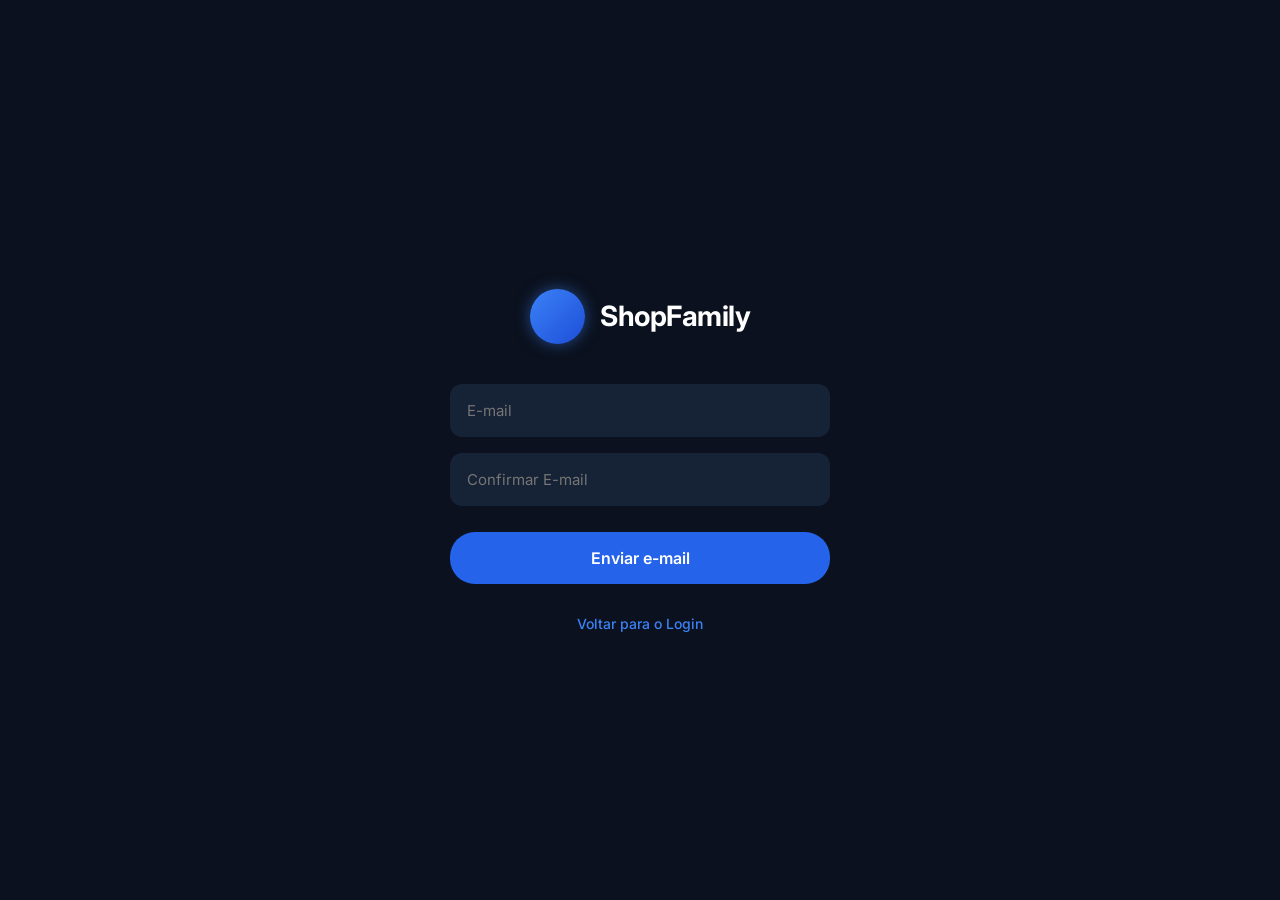
<file: FrontEnd/esquecisenha.html>
<!DOCTYPE html>
<html lang="pt-BR">
<head>
    <meta charset="UTF-8">
    <meta name="viewport" content="width=device-width, initial-scale=1.0">
    <title>ShopFamily - Esqueci a Senha</title>
    <link href="https://fonts.googleapis.com/css2?family=Inter:wght@400;600;700&display=swap" rel="stylesheet">
    <link rel="stylesheet" href="login.style.css">
</head>
<body>

    <div class="app-wrapper">
        <main class="login-container">
            <div class="logo-area">
                <div class="logo-icon"></div>
                <h1 class="logo-text">ShopFamily</h1>
            </div>

            <form id="esqueciSenhaForm" class="login-form">
                <div class="input-group">
                    <input type="email" id="recuperar-email" placeholder="E-mail" required>
                </div>

                <div class="input-group">
                    <input type="email" id="recuperar-confirmar-email" placeholder="Confirmar E-mail" required>
                </div>

                <button type="submit" class="btn-primary">Enviar e-mail</button>
                
                <div class="back-to-login">
                    <a href="login.html" class="link-action">Voltar para o Login</a>
                </div>
            </form>
        </main>
    </div>

    <script src="login.script.js"></script>
</body>
</html>
</file>
<file: FrontEnd/login.style.css>
* {
    margin: 0;
    padding: 0;
    box-sizing: border-box;
    font-family: 'Inter', sans-serif;
}

:root {
    --bg-color: #0b111e;       
    --input-bg: #162235;       
    --btn-color: #2563eb;      
    --text-main: #ffffff;
    --text-muted: #9ca3af;
    --link-blue: #3b82f6;
}

body {
    background-color: var(--bg-color);
    color: var(--text-main);
    display: flex;
    justify-content: center;
    align-items: center;
    min-height: 100vh;
    padding: 20px;
}

.app-wrapper {
    width: 100%;
    max-width: 380px; 
}

.login-container {
    width: 100%;
    display: flex;
    flex-direction: column;
    align-items: center;
}

.logo-area {
    display: flex;
    align-items: center;
    gap: 15px;
    margin-bottom: 40px;
    margin-top: 20px;
}

.logo-icon {
    width: 55px;
    height: 55px;
    background: linear-gradient(135deg, #3b82f6, #1d4ed8);
    border-radius: 50%;
    box-shadow: 0 0 15px rgba(59, 130, 246, 0.5);
}

.logo-text {
    font-size: 28px;
    font-weight: 700;
    letter-spacing: -0.5px;
}

.login-form {
    width: 100%;
    display: flex;
    flex-direction: column;
    gap: 16px;
}

.input-group {
    width: 100%;
}

.input-row {
    display: flex;
    gap: 12px;
    width: 100%;
}

.input-group input {
    width: 100%;
    padding: 16px;
    background-color: var(--input-bg);
    border: 1px solid transparent;
    border-radius: 12px;
    color: var(--text-main);
    font-size: 15px;
    outline: none;
    transition: border-color 0.2s;
}

.input-group input:focus {
    border-color: var(--link-blue);
}

.password-wrapper {
    position: relative;
    display: flex;
    align-items: center;
}

.password-wrapper input {
    padding-right: 50px;
}

.toggle-password {
    position: absolute;
    right: 16px;
    background: none;
    border: none;
    color: var(--text-muted);
    cursor: pointer;
    font-size: 16px;
    display: flex;
    align-items: center;
    justify-content: center;
}

.form-links {
    display: flex;
    justify-content: space-between;
    width: 100%;
    padding: 0 4px;
    font-size: 13px;
    margin-bottom: 10px;
}

.terms-wrapper {
    display: flex;
    align-items: center;
    gap: 10px;
    font-size: 13px;
    color: var(--text-muted);
    margin: 5px 0;
    padding-left: 4px;
}

.terms-wrapper input[type="checkbox"] {
    accent-color: var(--btn-color);
    width: 16px;
    height: 16px;
    cursor: pointer;
}

.link-action {
    color: var(--link-blue);
    text-decoration: none;
    font-weight: 500;
}

.link-action.highlighting {
    color: #60a5fa;
}

.btn-primary {
    width: 100%;
    padding: 16px;
    background-color: var(--btn-color);
    color: white;
    border: none;
    border-radius: 25px; 
    font-size: 16px;
    font-weight: 600;
    cursor: pointer;
    transition: background-color 0.2s, transform 0.1s;
    margin-top: 10px;
}

.btn-primary.custom-radius {
    border-radius: 16px;
}

.btn-primary:active {
    transform: scale(0.98);
    background-color: #1d4ed8;
}

.social-divider {
    margin: 40px 0 25px 0;
    color: var(--text-muted);
    font-size: 14px;
}

.social-login {
    display: flex;
    gap: 25px;
    justify-content: center;
    align-items: center;
}

.social-icon {
    width: 45px;
    height: 45px;
    border-radius: 50%;
    display: flex;
    justify-content: center;
    align-items: center;
    text-decoration: none;
    font-size: 22px;
    transition: transform 0.2s;
}

.social-icon:active {
    transform: scale(0.9);
}

.social-icon.google { color: #ea4335; background: rgba(234, 67, 53, 0.1); }
.social-icon.facebook { color: #1877f2; background: rgba(24, 119, 242, 0.1); }
.social-icon.apple { color: #ffffff; background: rgba(255, 255, 255, 0.1); }

.back-to-login {
    margin-top: 15px;
    text-align: center;
    font-size: 14px;
}
</file>
